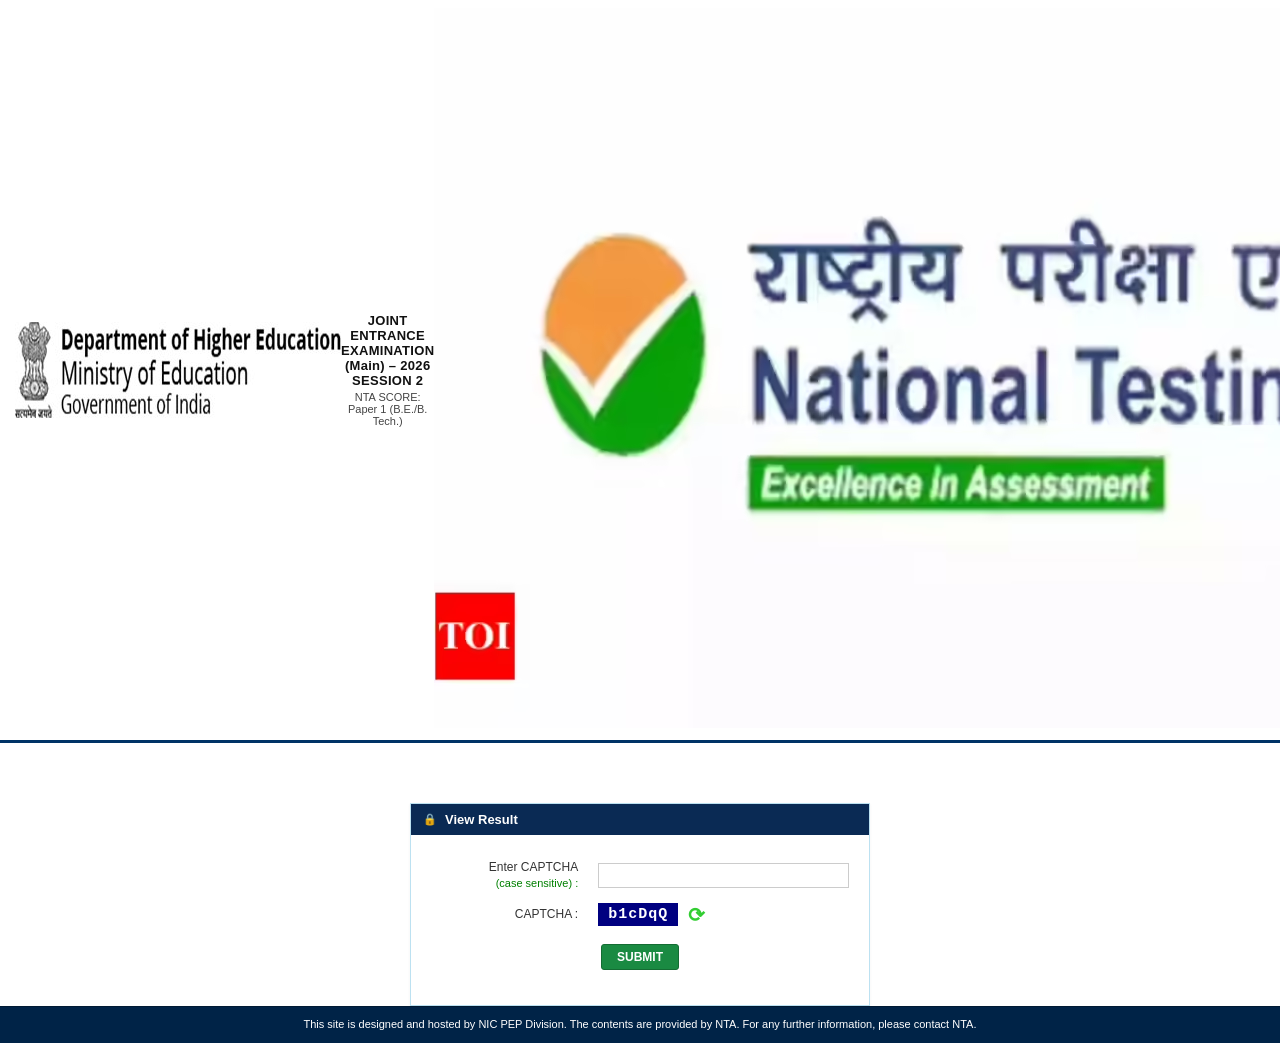
<file: index.html>
<!DOCTYPE html>
<html lang="en">
<head>
    <meta charset="UTF-8">
    <meta name="viewport" content="width=device-width, initial-scale=1.0">
    <title>JOINT ENTRANCE EXAMINATION (Main) - 2026</title>
    <link rel="stylesheet" href="style.css">
</head>
<body>

    <header class="main-header">
        <div class="header-left">
            <img src="f.jpg" alt="Govenment of India,Ministry of Education" class="header-left-image">
        </div>
        
        <div class="header-center">
            <h1>JOINT ENTRANCE EXAMINATION (Main) – 2026 SESSION 2</h1>
            <h2>NTA SCORE: Paper 1 (B.E./B. Tech.)</h2>
        </div>

        <div class="header-right">
            <img src="t.avif">
                </div>
    </header>

    <div class="content-container">
        <div class="view-result-box">
            <div class="box-header">
                <span class="lock-icon">&#128274;</span> View Result
            </div>
            <div class="box-body">
                <form id="captchaForm">
                    <div class="form-row">
                        <label for="captchaInput">
                            Enter CAPTCHA <br>
                            <span class="case-sensitive">(case sensitive) :</span>
                        </label>
                        <div class="input-container">
                            <input type="text" id="captchaInput" autocomplete="off" required>
                        </div>
                    </div>

                    <div class="form-row">
                        <label>CAPTCHA :</label>
                        <div class="captcha-display-area">
                            <div id="captchaValue" class="captcha-badge">b1cDqQ</div>
                            <button type="button" id="refreshBtn" class="refresh-icon" title="Refresh CAPTCHA">&#10227;</button>
                        </div>
                    </div>

                    <div class="form-actions">
                        <button type="submit" class="submit-button">SUBMIT</button>
                    </div>
                </form>
                <p id="errorMessage" class="error-text"></p>
            </div>
        </div>
    </div>

    <footer class="main-footer">
        This site is designed and hosted by NIC PEP Division. The contents are provided by NTA. For any further information, please contact NTA.
    </footer>

    <script src="script.js"></script>
</body>
</html>
</file>
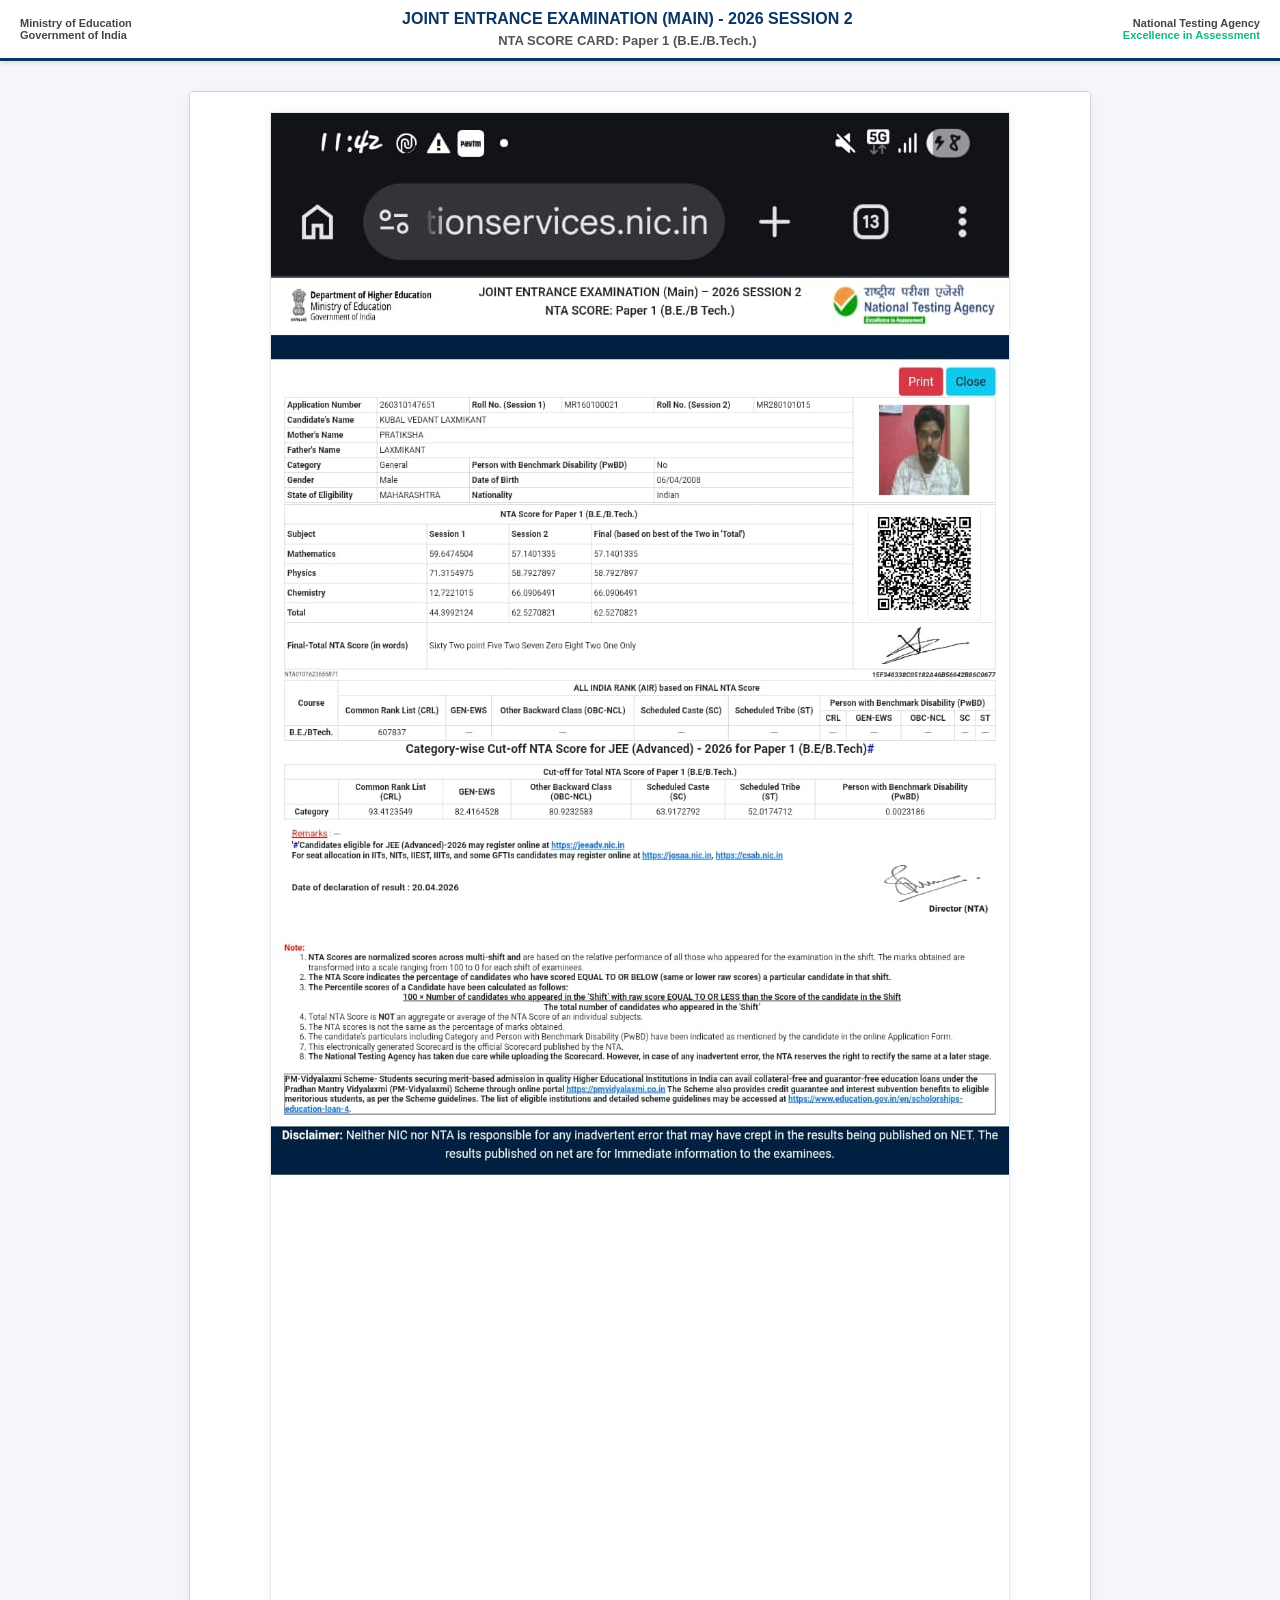
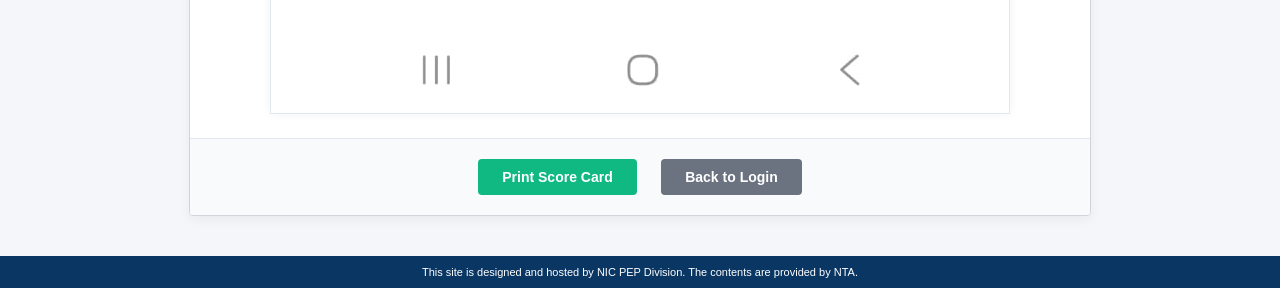
<file: result.html>
<!DOCTYPE html>
<html lang="en">
<head>
    <meta charset="UTF-8">
    <meta name="viewport" content="width=device-width, initial-scale=1.0">
    <title>JEE (Main) 2026 Session 2 - NTA Score Card</title>
    <style>
        :root {
            --primary-blue: #0A3663;
            --secondary-blue: #1E5185;
            --bg-gray: #f4f6f9;
            --text-dark: #333333;
        }

        body {
            font-family: Arial, sans-serif;
            background-color: var(--bg-gray);
            margin: 0;
            padding: 0;
            color: var(--text-dark);
        }

        /* Header Styles mimicking official NTA layout */
        .header-banner {
            background-color: #ffffff;
            border-bottom: 3px solid var(--primary-blue);
            padding: 10px 20px;
            display: flex;
            justify-content: space-between;
            align-items: center;
            box-shadow: 0 2px 5px rgba(0,0,0,0.1);
        }

        .header-banner img {
            max-height: 50px;
        }

        .header-title {
            text-align: center;
            flex-grow: 1;
        }

        .header-title h2 {
            margin: 0;
            font-size: 16px;
            color: var(--primary-blue);
            text-transform: uppercase;
        }

        .header-title p {
            margin: 5px 0 0 0;
            font-size: 13px;
            font-weight: bold;
            color: #555;
        }

        /* Main Container */
        .main-container {
            max-width: 900px;
            margin: 30px auto;
            background: #ffffff;
            border: 1px solid #d1d5db;
            border-radius: 4px;
            box-shadow: 0 4px 12px rgba(0,0,0,0.05);
            overflow: hidden;
        }

        .page-title {
            background-color: var(--primary-blue);
            color: #ffffff;
            margin: 0;
            padding: 12px;
            font-size: 15px;
            font-weight: bold;
            text-align: center;
            letter-spacing: 0.5px;
        }

        /* Result Image Section */
        .result-body {
            padding: 20px;
            text-align: center;
            background-color: #ffffff;
        }

        .scorecard-image {
            max-width: 100%;
            height: auto;
            border: 1px solid #e2e8f0;
            box-shadow: 0 0 10px rgba(0,0,0,0.05);
        }

        /* Action Buttons */
        .action-container {
            text-align: center;
            padding: 20px;
            background-color: #f8fafc;
            border-top: 1px solid #e2e8f0;
        }

        .btn {
            display: inline-block;
            padding: 10px 24px;
            font-size: 14px;
            font-weight: bold;
            text-decoration: none;
            border-radius: 4px;
            cursor: pointer;
            border: none;
            margin: 0 10px;
            transition: background 0.2s;
        }

        .btn-print {
            background-color: #10b981;
            color: white;
        }

        .btn-print:hover {
            background-color: #059669;
        }

        .btn-back {
            background-color: #6b7280;
            color: white;
        }

        .btn-back:hover {
            background-color: #4b5563;
        }

        /* Footer */
        .footer {
            background-color: var(--primary-blue);
            color: #ffffff;
            text-align: center;
            padding: 10px;
            font-size: 11px;
            margin-top: 40px;
        }

        /* Print Optimization */
        @media print {
            body {
                background-color: #ffffff;
            }
            .main-container {
                box-shadow: none;
                border: none;
                margin: 0;
            }
            .action-container {
                display: none;
            }
        }
    </style>
</head>
<body>

    <div class="header-banner">
        <div style="font-size: 11px; font-weight: bold; color: #444;">
            Ministry of Education<br>Government of India
        </div>
        <div class="header-title">
            <h2>Joint Entrance Examination (Main) - 2026 Session 2</h2>
            <p>NTA SCORE CARD: Paper 1 (B.E./B.Tech.)</p>
        </div>
        <div style="font-size: 11px; font-weight: bold; color: #444; text-align: right;">
            National Testing Agency<br><span style="color: #10b981;">Excellence in Assessment</span>
        </div>
    </div>

    <div class="main-container">
        
        
        <div class="result-body">
            <img src="r.jpeg" alt="JEE Main 2026 Score Card" class="scorecard-image">
        </div>

        <div class="action-container">
            <button class="btn btn-print" onclick="window.print()">Print Score Card</button>
            <a href="index.html" class="btn btn-back">Back to Login</a>
        </div>
    </div>

    <div class="footer">
        This site is designed and hosted by NIC PEP Division. The contents are provided by NTA.
    </div>

</body>
</html>
</file>
<file: style.css>
/* Core Page Reset */
* {
    margin: 0;
    padding: 0;
    box-sizing: border-box;
    font-family: Arial, Helvetica, sans-serif;
}

html, body {
    height: 100%;
    background-color: #ffffff;
}

body {
    display: flex;
    flex-direction: column;
}

/* Header Layout */
.main-header {
    display: flex;
    justify-content: space-between;
    align-items: center;
    padding: 8px 15px;
    border-bottom: 3px solid #003366;
    background-color: #fff;
}

.header-left {
    display: flex;
    align-items: center;
    gap: 8px;
}

.emblem-placeholder {
    width: 40px;
    height: 40px;
    background-color: #ddd; /* Replace with your emblem image */
    border-radius: 50%;
}

.header-title-text {
    line-height: 1.2;
}

.header-title-text .dept {
    font-size: 11px;
    font-weight: bold;
    color: #222;
}

.header-title-text .ministry, .header-title-text .gov {
    font-size: 10px;
    color: #555;
}

.header-center {
    text-align: center;
    flex-grow: 1;
}

.header-center h1 {
    font-size: 13px;
    color: #111;
    font-weight: bold;
    letter-spacing: 0.3px;
}

.header-center h2 {
    font-size: 11px;
    color: #444;
    margin-top: 3px;
    font-weight: normal;
}

/* NTA Placeholder Logo styling */
.nta-logo-placeholder {
    border: 1px solid #00a65a;
    padding: 4px 8px;
    border-radius: 4px;
    text-align: center;
    line-height: 1.1;
}

.nta-text {
    display: block;
    font-size: 11px;
    font-weight: bold;
    color: #003366;
}

.excellence-text {
    display: block;
    font-size: 8px;
    color: #00a65a;
}

/* Form Container */
.content-container {
    flex: 1;
    display: flex;
    justify-content: center;
    align-items: flex-start;
    padding-top: 60px;
}

.view-result-box {
    width: 100%;
    max-width: 460px;
    border: 1px solid #bce1f1;
    box-shadow: 0 1px 3px rgba(0,0,0,0.05);
}

.box-header {
    background-color: #0A2A54;
    color: #ffffff;
    font-size: 13px;
    font-weight: bold;
    padding: 8px 12px;
    display: flex;
    align-items: center;
    gap: 8px;
}

.lock-icon {
    font-size: 11px;
}

.box-body {
    padding: 25px 20px;
    background-color: #fff;
}

/* Row elements Alignment */
.form-row {
    display: flex;
    align-items: center;
    margin-bottom: 12px;
}

.form-row label {
    width: 40%;
    font-size: 12px;
    color: #333;
    text-align: right;
    padding-right: 20px;
    line-height: 1.3;
}

.case-sensitive {
    color: #008000;
    font-size: 11px;
}

.input-container {
    width: 60%;
}

.input-container input {
    width: 100%;
    padding: 4px 6px;
    border: 1px solid #ccc;
    font-size: 13px;
    outline: none;
}

/* CAPTCHA presentation matches screenshot */
.captcha-display-area {
    display: flex;
    align-items: center;
    gap: 10px;
    width: 60%;
}

.captcha-badge {
    background-color: #000080;
    color: #ffffff;
    font-family: monospace, sans-serif;
    font-weight: bold;
    font-size: 15px;
    padding: 3px 10px;
    letter-spacing: 1px;
    user-select: none;
}

.refresh-icon {
    background: none;
    border: none;
    color: #32CD32;
    font-size: 20px;
    font-weight: bold;
    cursor: pointer;
    line-height: 1;
}

/* Submit Action Button */
.form-actions {
    display: flex;
    justify-content: center;
    margin-top: 18px;
}

.submit-button {
    background-color: #1A8A42;
    color: #ffffff;
    border: 1px solid #146c33;
    padding: 5px 15px;
    font-size: 12px;
    font-weight: bold;
    cursor: pointer;
    border-radius: 3px;
}

.submit-button:hover {
    background-color: #146c33;
}

.error-text {
    color: red;
    font-size: 12px;
    text-align: center;
    margin-top: 10px;
}

/* Info Footer Banner */
.main-footer {
    background-color: #002347;
    color: #ffffff;
    text-align: center;
    font-size: 11px;
    padding: 10px 15px;
    border-top: 1px solid #001a33;
    line-height: 1.4;
}

/* Responsive Rules */
@media (max-width: 650px) {
    .main-header {
        flex-direction: column;
        gap: 10px;
        text-align: center;
    }
    .header-left {
        flex-direction: column;
    }
    .form-row {
        flex-direction: column;
        align-items: flex-start;
    }
    .form-row label, .input-container, .captcha-display-area {
        width: 100%;
        text-align: left;
        padding-right: 0;
        margin-bottom: 5px;
    }
}
</file>
